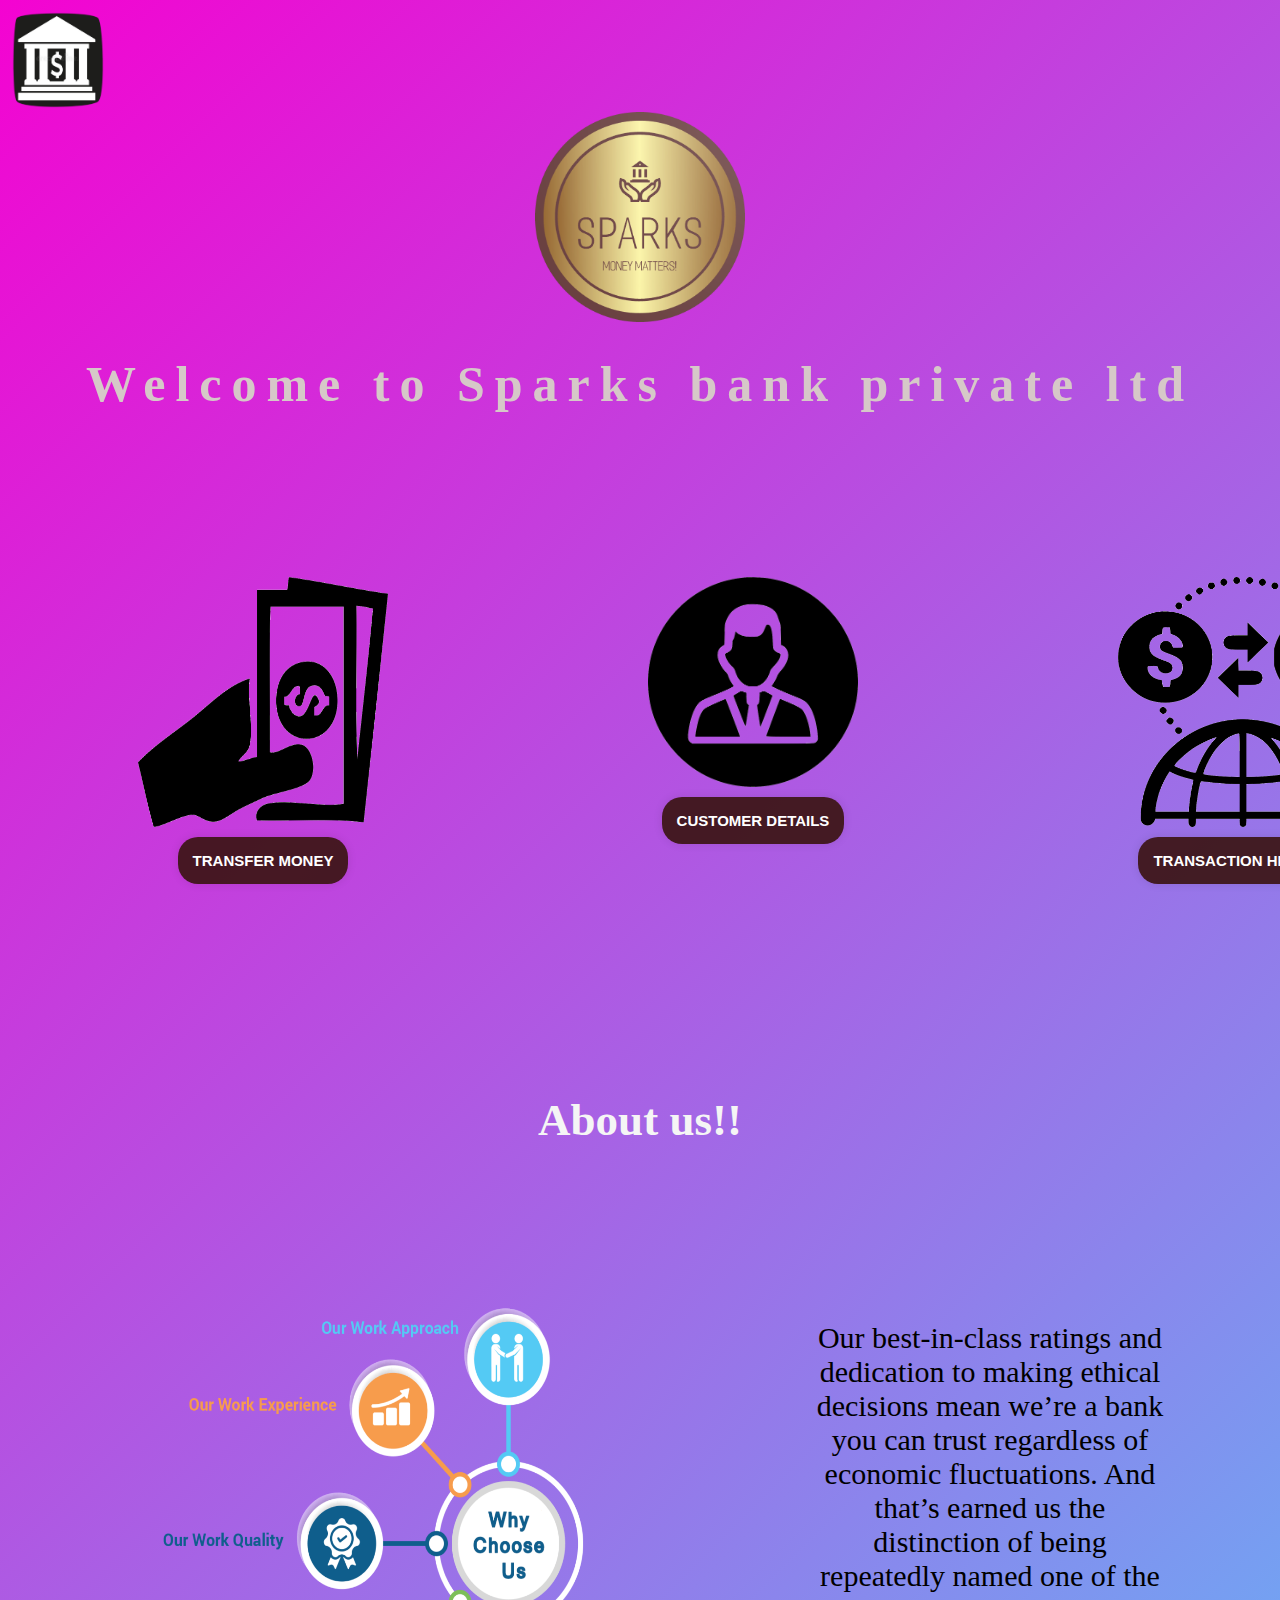
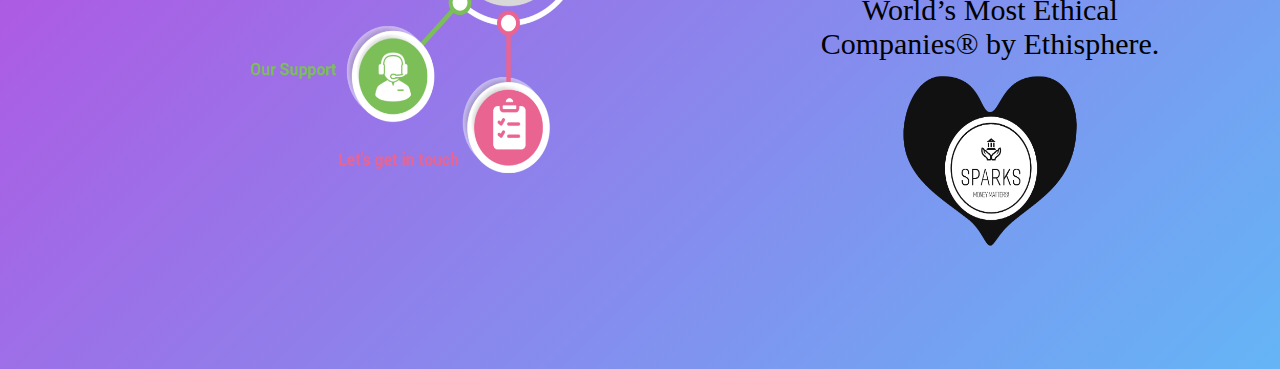
<file: banking/index.html>
<html>
    <head>
        <title>Sparks bank</title>
        <link rel="stylesheet" href="styles/style.css">
    </head>
    <body>
        <div class="row">
            <div class="row">
                <img src="logos/bank logo.png" width="100;">
                </div>
            <div class="row">
                <center><img src="logos/Spark logo 2.png" width="210;"></center>
            </div> 
        </div>
        <center><h1>Welcome to Sparks bank private ltd</h1> </center> 
        <div class="wrapper">
            <div class="wrapping">
                <img class="alt"src="logos/transaction history.png" height="250" width="250">
                <h2><a href="transfer.html" class="btn">Transfer Money</a></h2>
            </div>
            <div class="wrapping">
                <img class="alt" src="logos\customer logo.png" height="210" width="210">
                <h2><a href="display.php" class="btn">Customer Details</a></h2>
            </div>
            <div class="wrapping">
                <img class="alt"src="logos/transfer history.png" height="250" width="250">
                <h2><a href="transaction history.php" class="btn">Transaction History</a></h2>
            </div>
        </div>
        <div class="about">
        <center><h3>About us!!</h3></center>
        </div>
        <div class="why">
            <div class="pic">
                <img src="logos/why.png" height="500" width="500">
            </div>
            <div class="pic">
                <p text-indent="15">Our best-in-class ratings and dedication to making ethical decisions mean we’re 
                    a bank you can trust regardless of economic fluctuations. And that’s 
                    earned us the distinction of being repeatedly named one of the World’s Most 
                    Ethical Companies® by Ethisphere. </p>
                <img src="logos/heart bank logo.png" height="200" width="200">
            </div>
        </div> 
        
        
        <script src="script.js"></script>
    </body>
</html>
</file>
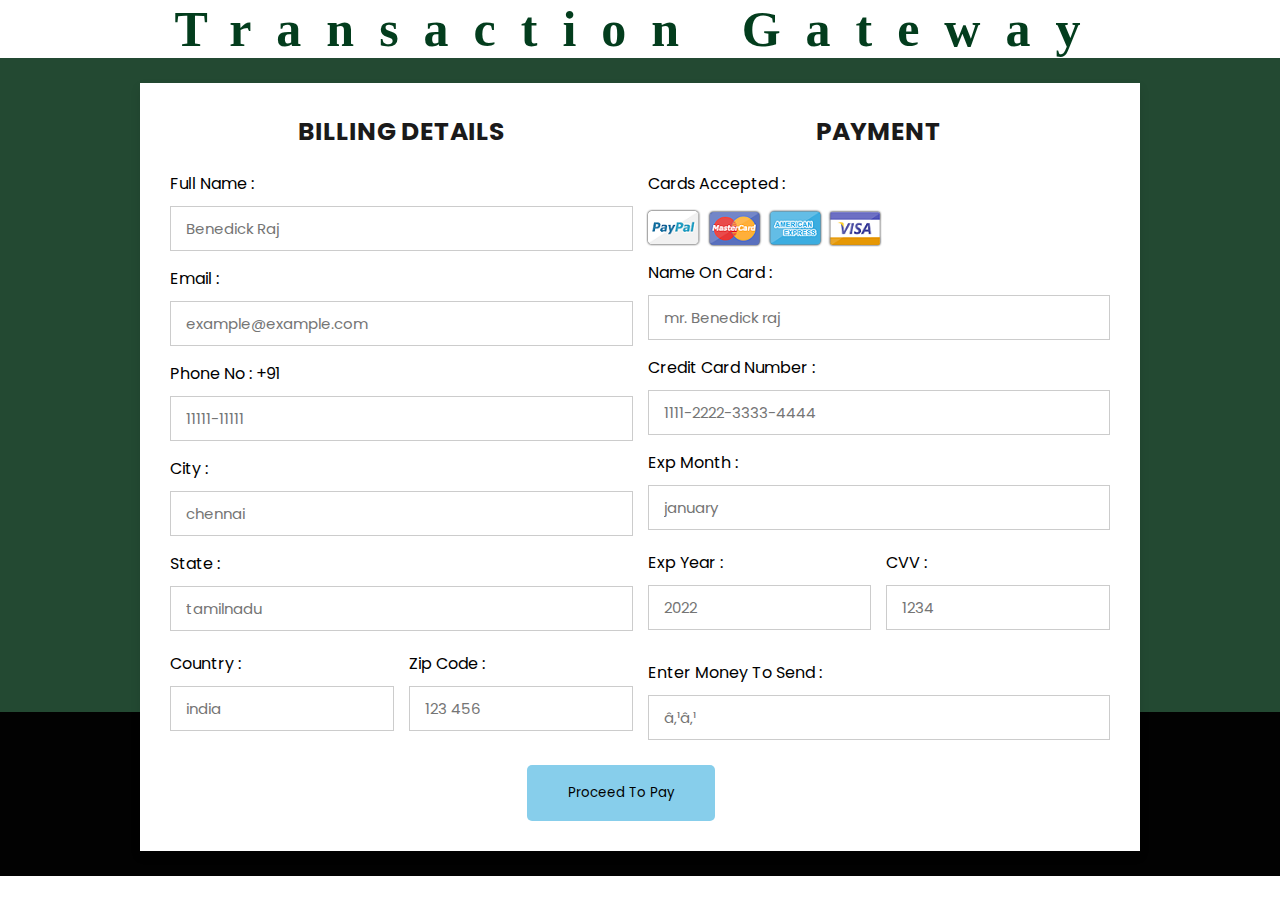
<file: banking/transfer.html>
<html lang="en" dir="ltr">
<head>
    <meta charset="Utf-81">
    <center><h1>Transaction Gateway</h1></center>
    <link rel="stylesheet" href="styles/tranfers.css">
    <meta name="viewport" content="width=device-width, initial-scaled=1.0"
</head>
<body>

<div class="container">

    <form action="connect.php" method="post">

        <div class="row">

            <div class="col">

                <center><h3 class="title">billing details</h3></center>

                <div class="inputBox">
                    <span>full name :</span>
                    <input  type="text" placeholder="Benedick Raj" name="username" required>
                </div>
                <div class="inputBox">
                    <span>email :</span>
                    <input  type="email" placeholder="example@example.com" name="email" required>
                </div>
                <div class="inputBox">
                    <span>phone no : +91</span>
                    <input  type="tel" placeholder="11111-11111" name="number" required>
                </div>
                <div class="inputBox">
                    <span>city :</span>
                    <input  type="text" placeholder="chennai" required>
                </div>
                <div class="inputBox">
                    <span>state :</span>
                    <input  type="text" placeholder="tamilnadu" required>
                </div>

                <div class="flex">
                    <div class="inputBox">
                        <span>country :</span>
                        <input  type="text" placeholder="india" required>
                    </div>
                    <div class="inputBox">
                        <span>zip code :</span>
                        <input  type="text" placeholder="123 456" required>
                    </div>
                </div>

            </div>

            <div class="col">

                <center><h3 class="title">payment</h3></center>

                <div class="inputBox">
                    <span>cards accepted :</span>
                    <img src="logos/card_img.png" alt="">
                </div>
                <div class="inputBox">
                    <span>name on card :</span>
                    <input  type="text" placeholder="mr. Benedick raj" required>
                </div>
                <div class="inputBox">
                    <span>credit card number :</span>
                    <input  type="number" placeholder="1111-2222-3333-4444" required>
                </div>
                <div class="inputBox">
                    <span>exp month :</span>
                    <input  type="text" placeholder="january" required>
                </div>

                <div class="flex">
                    <div class="inputBox">
                        <span>exp year :</span>
                        <input  type="number" placeholder="2022" required>
                    </div>
                    <div class="inputBox">
                        <span>CVV :</span>
                        <input type="text" placeholder="1234" required>
                    </div>
                </div>
                <div class="inputBox">
                    <span>enter money to send :</span>
                    <input type="number" placeholder="₹₹" name="money" required>
                </div>

            </div>
        </div>
        <script src="script.js"></script>
        
        
        <div class="button"> 
           <center><button style="height:50px; size: 15px; background-color: skyblue;" type="submit" onclick="myFunction()">proceed to pay</button></center>
        </div>
        <p id="demo"></p>
        
        
    </form>
    

</div>
  
    
</body>

<script>
function myFunction(){
    let text;
    if(confirm("confirm payment!")==true){
        text="Your payment is successful!!";
    }else{
        text="Payment Cancelled!!";
    }
   
}
if{(window("project_banking/tranfer.html?"))
    document.getElementById("demo").innerHTML = text;
    }



</script>

      

</html>
</file>
<file: banking/styles/style.css>
body{
    background: linear-gradient(135deg, #f403d1,#64b5f6);
    
}  

h1 {
    font-size: 50px;
    font-family:cursive;
    color:rgb(214, 200, 200);
     letter-spacing: 0.2em;
}
@import url('https://fonts.googleapis.com/css2?family=Josefin+Sans:wght@357&display=swap');
@import url('https://fonts.googleapis.com/css2?family=Josefin+Sans:wght@357&family=Lobster&display=swap');

.wrapping{
    margin:0;
    padding: 130px;;
    box-sizing: border-box;

}

body{
    font-family:'Josefin Sans', sans-serif;
}
.wrapper{
    margin-top:0%;
} 
.wrapper h2{
    font-family: 'Allura', cursive;
    font-size: 30px;
    margin-bottom: 50px;
    
} 
.wrapper{
    display:flex;
    text-align: center;
    width:auto;
}
.btn{
    font-family: "Roboto",sans-serif;
    font-size: 15px;
    font-weight: bold;
    background: #3b1413ec;
    width: 120px;
    padding: 15px;
    text-decoration: none;
    text-transform: uppercase;
    color:#fff;
    border-radius: 20px; 
    cursor:pointer;
    box-shadow: 0 0 10px rgba(0,0,0,0.1);
    -webkit-transition-duration: 0.3s;
    transition duration: 0.3s;
    -webkit-transition-property:box-shadow, tranform;
}
.btn:hover, .btn:focus, .btn:active{
    box-shadow:0 0 70px rgba(0,0,0,0.5);
    -webkit-transform: scale(1.1);
    transform: scale(1.1);
}
.alt:hover, .alt:focus, .alt:active{
    box-shadow:0 0 70px rgba(2, 4, 26, 0.5);
    -webkit-transform: scale(0.9);
    transform: scale(0.9);
}
.pic{
    padding: 100px;;
    box-sizing: border-box;

}
.why{
    display:flex;
    text-align: center;
    
}
.pic p{
    font-family: 'Allura', cursive;
    font-size: 30px;
    margin-bottom: 0px;
}
.about h3{
    font-family: 'Playball';
    font-size: 45px;
    color:whitesmoke;
}
</file>
<file: banking/styles/tranfers.css>
@import url('https://fonts.googleapis.com/css2?family=Poppins:wght@100;300;400;500;600&display=swap');
h1 {
  font-size: 50px;
  font-family:cursive;
  color:rgb(3, 61, 29);
  letter-spacing: 0.5em;
}

*{
  font-family: 'Poppins', sans-serif;
  margin:0; padding:0;
  box-sizing: border-box;
  outline: none; border:none;
  text-transform: capitalize;
  transition: all .2s linear;
}

.container{
  display: flex;
  justify-content: center;
  align-items: center;
  padding:25px;
  min-height: 80vh;
  background: linear-gradient(360deg, #020202 20%, #586d60 20%, #4f755e 20%, #326847 20%,  #234932 20%);

}

.container form{
  padding:30px;
  width:1000px;
  background: #fff;
  box-shadow: 0 5px 10px rgba(0,0,0,.1);
}

.container form .row{
  display: flex;
  flex-wrap: wrap;
  gap:15px;
}

.container form .row .col{
  flex:1 1 250px;
}

.container form .row .col .title{
  font-size: 25px;
  color:rgb(27, 26, 26);
  padding-bottom: 5px;
  text-transform: uppercase;
}

.container form .row .col .inputBox{
  margin:15px 0;
}

.container form .row .col .inputBox span{
  margin-bottom: 10px;
  display: block;
}

.container form .row .col .inputBox input{
  width: 100%;
  border:1px solid #ccc;
  padding:10px 15px;
  font-size: 15px;
  text-transform: none;
}

.container form .row .col .inputBox input:focus{
  border:1px solid #000;
}

.container form .row .col .flex{
  display: flex;
  gap:15px;
}

.container form .row .col .flex .inputBox{
  margin-top: 5px;
}

.container form .row .col .inputBox img{
  height: 34px;
  margin-top: 5px;
  filter: drop-shadow(0 0 1px #000);
}


.container form .button{
  width: 20%;
  padding:3px;
  background: skyblue;
  border-radius: 5px;
  margin-top: 10px;
  margin-left: 38%;
  cursor: pointer;
  font-family: 'Poppins', sans-serif;
}

.container form .submit-btn:hover{
  background: #2ecc71;
}
</file>
